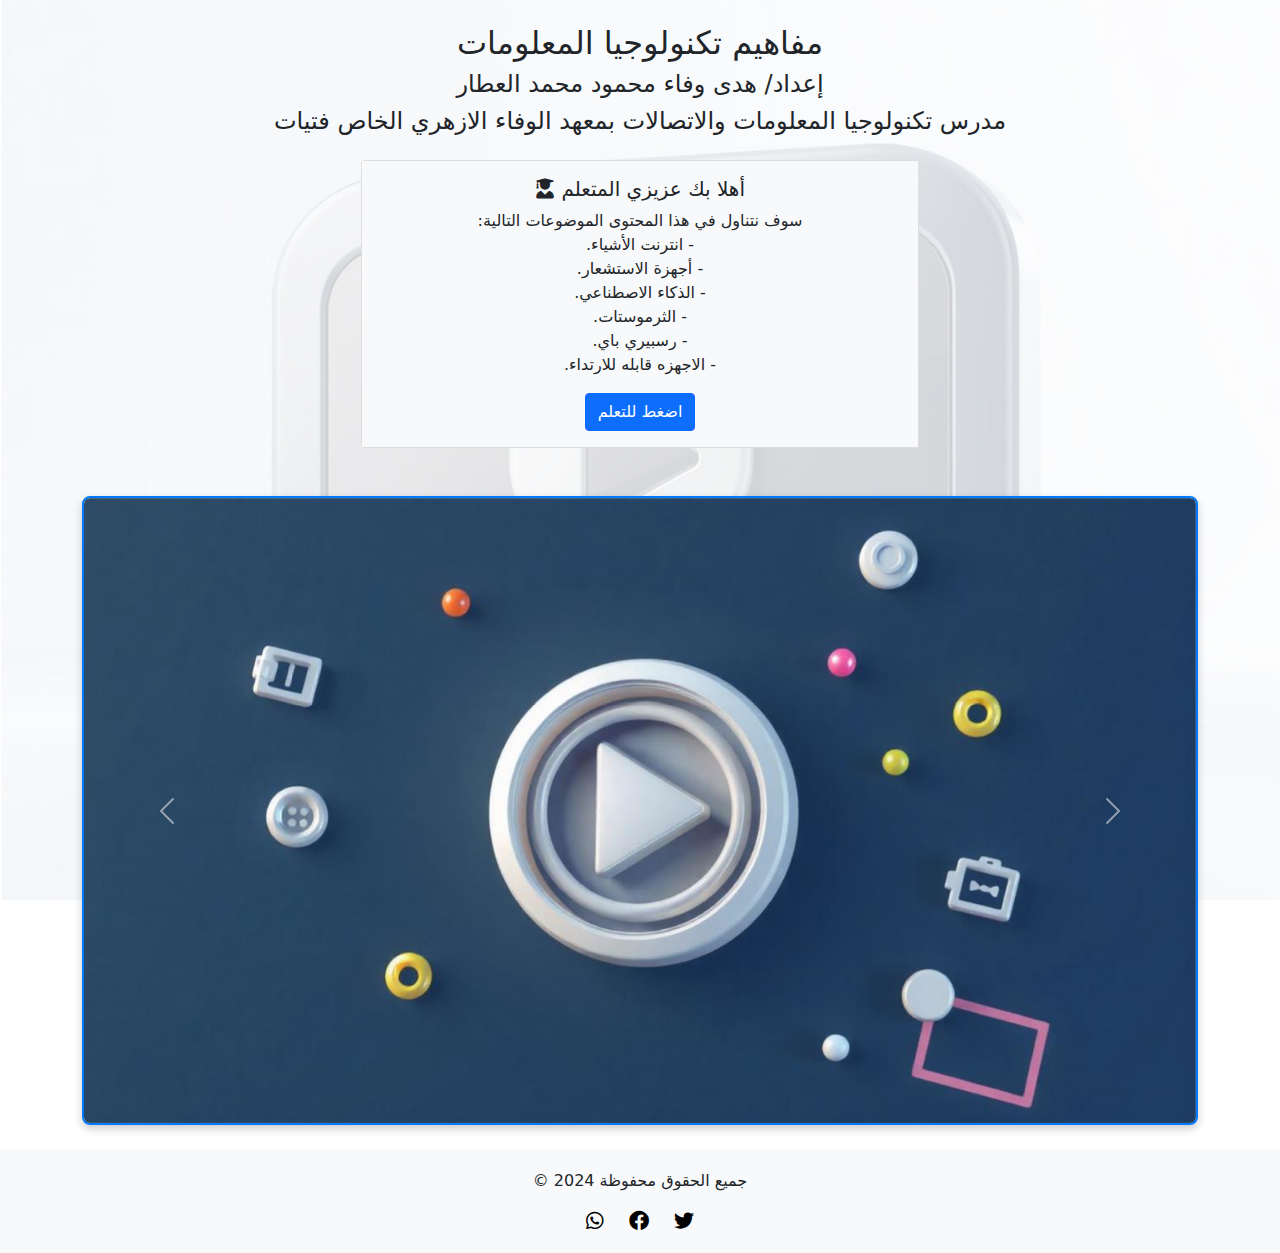
<file: index.html>
<!DOCTYPE html>
<html lang="en">
<head>
  <meta charset="UTF-8">
  <meta name="viewport" content="width=device-width, initial-scale=1.0">
  <title>Responsive Chapterized Video Player with Centered Images</title>
  <link href="./css/bootstrap.min.css" rel="stylesheet">
  <link rel="stylesheet" href="./css/style.css">
  <link rel="stylesheet" href="https://cdnjs.cloudflare.com/ajax/libs/font-awesome/6.0.0-beta3/css/all.min.css">

</head>
<body>

  <body>

    <body>

      <!-- Address Section -->
      <div class="container text-center my-4">
          <h2>مفاهيم تكنولوجيا المعلومات</h2>
          <h4>إعداد/ هدى وفاء محمود محمد العطار</h4>
          <h4>مدرس تكنولوجيا المعلومات والاتصالات بمعهد الوفاء الازهري الخاص فتيات</h4>
      </div>
  
            <!-- Cards Section -->
            <div class="container my-4 d-flex justify-content-center">
              <div class="col-md-6 mb-4">
                  <div class="card text-center">
                      <div class="card-body bg-light">
                          <h5 class="card-title">
                              <i class="fas fa-user-graduate"></i> أهلا بك عزيزي المتعلم
                          </h5>
                          <p class="card-text"> :سوف نتناول في هذا المحتوى الموضوعات التالية
                            <br/>.انترنت الأشياء -
                            <br/>.أجهزة الاستشعار -
                            <br/>.الذكاء الاصطناعي -
                            <br/>.الثرموستات -
<br/>.رسبيري باي -
<br/>.الاجهزه قابله للارتداء -
                        </p>
                          <a href="./learning/user.html" class="btn btn-primary">اضغط للتعلم</a>
                      </div>
                  </div>
              </div>
           </div>

      <!-- Carousel Section -->
      <div class="container my-4 d-flex justify-content-center">
        <div class="w-80">
            <div id="carouselExample" class="carousel slide" data-bs-ride="carousel">
                <div class="carousel-inner">
                    <div class="carousel-item active">
                        <img src="./utility/image1.jpg" class="d-block w-100" alt="Image 1">
                    </div>
                    <div class="carousel-item">
                        <img src="./utility/image2.jpg" class="d-block w-100" alt="Image 2">
                    </div>
                    <div class="carousel-item">
                        <img src="./utility/image3.jpg" class="d-block w-100" alt="Image 3">
                    </div>
                </div>
                <button class="carousel-control-prev" type="button" data-bs-target="#carouselExample" data-bs-slide="prev">
                    <span class="carousel-control-prev-icon" aria-hidden="true"></span>
                    <span class="visually-hidden">Previous</span>
                </button>
                <button class="carousel-control-next" type="button" data-bs-target="#carouselExample" data-bs-slide="next">
                    <span class="carousel-control-next-icon" aria-hidden="true"></span>
                    <span class="visually-hidden">Next</span>
                </button>
            </div>
        </div>
    </div>
  

  
    <!-- Footer Section -->
    <footer class="footer text-center">
      <p>© 2024 جميع الحقوق محفوظة</p>
      <div class="social-icons">
          <a href="https://wa.me/your-number" target="_blank"><i class="fab fa-whatsapp fa-lg"></i></a>
          <a href="https://facebook.com/your-page" target="_blank"><i class="fab fa-facebook fa-lg"></i></a>
          <a href="https://twitter.com/your-handle" target="_blank"><i class="fab fa-twitter fa-lg"></i></a>
      </div>
  </footer>
  
<script src="https://cdn.jsdelivr.net/npm/@popperjs/core@2.10.2/dist/umd/popper.min.js"></script>
<script src="./js/bootstrap.bundle.min.js"></script>
<script src="./js/main.js"></script>
</body>
</html>
</file>
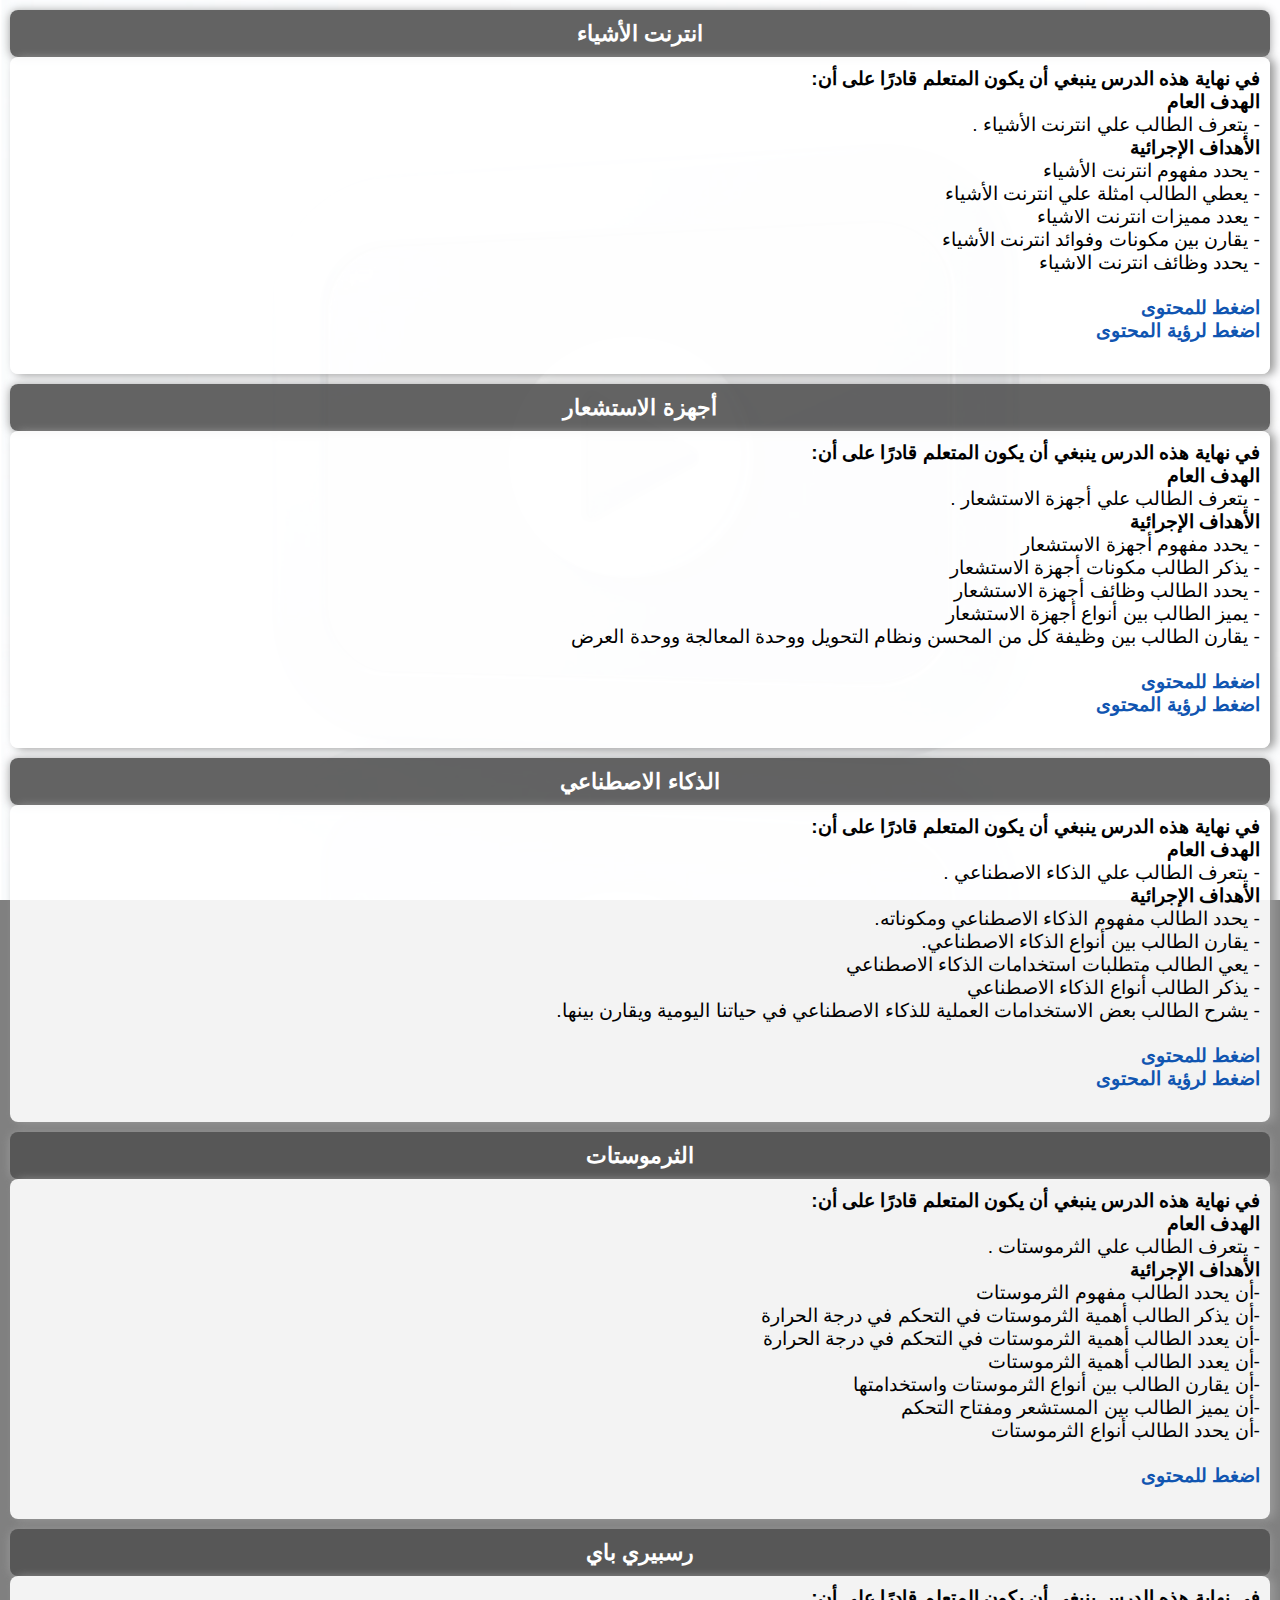
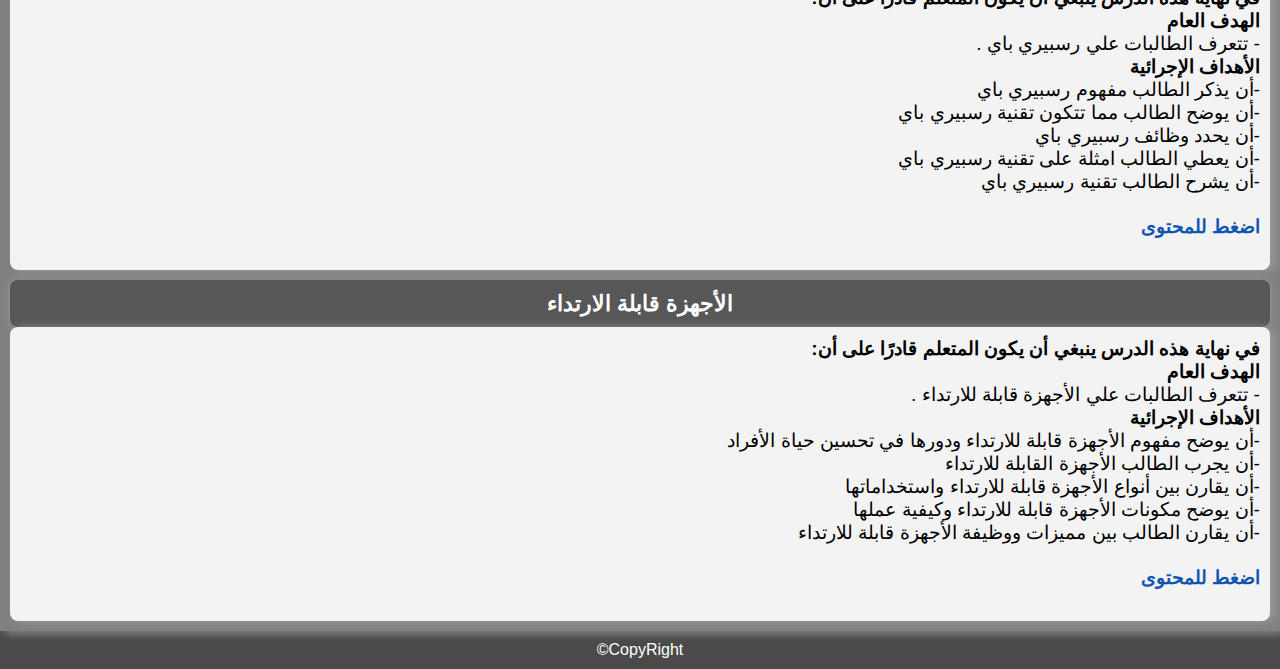
<file: learning/1learn/index.html>
<!DOCTYPE html PUBLIC "-//W3C//DTD XHTML 1.0 Transitional//EN" "http://www.w3.org/TR/xhtml1/DTD/xhtml1-transitional.dtd">
<html xmlns="http://www.w3.org/1999/xhtml">
    <head>
    <meta http-equiv="Content-Type" content="text/html; charset=utf-8" />
    <meta name="viewport" content="width=device-width, initial-scale=1.0">
    
    <title>learning</title>
    
    <link rel="stylesheet" type="text/css" href="../style.css">
    </head>
    <body>
      
<div class="post"> 

            <article>
                <header>
                <h3 id="part1" style="text-align: center;">انترنت الأشياء </h3>
                </header>
                <section>
                  <p><h4>في نهاية هذه الدرس ينبغي أن يكون المتعلم قادرًا على أن:</h4>
                    <a style="font-weight: bold;">الهدف العام</a>
                    <br />- يتعرف الطالب علي انترنت الأشياء .
                    <br /><a style="font-weight: bold;">الأهداف الإجرائية</a>
                    <br />-  يحدد مفهوم انترنت الأشياء
                    <br />-  يعطي الطالب امثلة علي انترنت الأشياء
                     <br />-  يعدد مميزات انترنت الاشياء
                    <br />-  يقارن  بين مكونات وفوائد انترنت الأشياء
                    <br />-  يحدد وظائف انترنت الاشياء                  
                  </p>  
                  <br />
                  <p class="page"><a style="font-weight: bold;" href="./lessons/lesson1.pdf"> اضغط للمحتوى</a></p>
                  <p class="page"><a style="font-weight: bold;" href="./1line video/index.html"> اضغط لرؤية المحتوى</a></p>
                  <br />
                </section> 
            </article>

            <article>
              <header>
              <h3 id="part2" style="text-align: center;">أجهزة الاستشعار </h3>
              </header>
              <section>
                <p><h4>في نهاية هذه الدرس ينبغي أن يكون المتعلم قادرًا على أن:</h4>
                  <a style="font-weight: bold;">الهدف العام</a>
                  <br />- يتعرف الطالب علي أجهزة الاستشعار .
                  <br /><a style="font-weight: bold;">الأهداف الإجرائية</a>
                  <br />- يحدد مفهوم أجهزة الاستشعار
                  <br />- يذكر الطالب مكونات أجهزة الاستشعار
                  <br />- يحدد الطالب وظائف أجهزة الاستشعار
                  <br />- يميز الطالب بين أنواع أجهزة الاستشعار
                  <br />- يقارن الطالب بين  وظيفة كل من المحسن ونظام التحويل ووحدة المعالجة ووحدة العرض               
                </p>  
                <br />
                <p class="page"><a style="font-weight: bold;" href="./lessons/lesson2.pdf"> اضغط للمحتوى</a></p>
                <p class="page"><a style="font-weight: bold;" href="./2line video/index.html"> اضغط لرؤية المحتوى</a></p>
                <br />
              </section> 
          </article>

          <article>
            <header>
            <h3 id="part3" style="text-align: center;">الذكاء الاصطناعي</h3>
            </header>
            <section>
              <p><h4>في نهاية هذه الدرس ينبغي أن يكون المتعلم قادرًا على أن:</h4>
                <a style="font-weight: bold;">الهدف العام</a>
                <br />- يتعرف الطالب علي الذكاء الاصطناعي .
                <br /><a style="font-weight: bold;">الأهداف الإجرائية</a>
                <br />- يحدد الطالب مفهوم الذكاء الاصطناعي ومكوناته.
                <br />- يقارن  الطالب بين  أنواع الذكاء الاصطناعي.
                <br />- يعي الطالب متطلبات  استخدامات الذكاء الاصطناعي
                <br />- يذكر الطالب أنواع الذكاء الاصطناعي
                <br />- يشرح الطالب بعض الاستخدامات العملية للذكاء الاصطناعي في حياتنا اليومية ويقارن بينها.                
              </p>  
              <br />
              <p class="page"><a style="font-weight: bold;" href="./lessons/lesson5.pdf"> اضغط للمحتوى</a></p>
              <p class="page"><a style="font-weight: bold;" href="./3line video/index.html"> اضغط لرؤية المحتوى</a></p>
              <br />
            </section> 
        </article>

        <article>
          <header>
          <h3 id="part3" style="text-align: center;">الثرموستات</h3>
          </header>
          <section>
            <p><h4>في نهاية هذه الدرس ينبغي أن يكون المتعلم قادرًا على أن:</h4>
              <a style="font-weight: bold;">الهدف العام</a>
              <br />- يتعرف الطالب علي الثرموستات .
              <br /><a style="font-weight: bold;">الأهداف الإجرائية</a>
              <br />-أن يحدد الطالب مفهوم الثرموستات 
              <br />-أن يذكر  الطالب أهمية الثرموستات في التحكم في درجة الحرارة
              <br />-أن يعدد الطالب أهمية  الثرموستات في التحكم في درجة الحرارة
              <br />-أن يعدد الطالب أهمية الثرموستات
              <br />-أن يقارن الطالب بين أنواع الثرموستات واستخدامتها
              <br />-أن يميز الطالب بين المستشعر ومفتاح التحكم
              <br />-أن يحدد الطالب أنواع الثرموستات 
            </p>  
            <br />
            <p class="page"><a style="font-weight: bold;" href="./lessons/lesson3.pdf"> اضغط للمحتوى</a></p>
            <br />
          </section> 
      </article>

      <article>
        <header>
        <h3 id="part3" style="text-align: center;">رسبيري باي</h3>
        </header>
        <section>
          <p><h4>في نهاية هذه الدرس ينبغي أن يكون المتعلم قادرًا على أن:</h4>
            <a style="font-weight: bold;">الهدف العام</a>
            <br />- تتعرف الطالبات علي رسبيري باي .
            <br /><a style="font-weight: bold;">الأهداف الإجرائية</a>
            <br />-أن يذكر الطالب مفهوم رسبيري باي
            <br />-أن يوضح الطالب مما تتكون تقنية رسبيري باي
            <br />-أن يحدد وظائف  رسبيري باي
            <br />-أن يعطي  الطالب  امثلة على تقنية رسبيري باي
            <br />-أن يشرح الطالب تقنية رسبيري باي            
          </p>  
          <br />
          <p class="page"><a style="font-weight: bold;" href="./lessons/lesson4.pdf"> اضغط للمحتوى</a></p>
          <br />
        </section> 
    </article>

    <article>
      <header>
      <h3 id="part3" style="text-align: center;">الأجهزة قابلة الارتداء</h3>
      </header>
      <section>
        <p><h4>في نهاية هذه الدرس ينبغي أن يكون المتعلم قادرًا على أن:</h4>
          <a style="font-weight: bold;">الهدف العام</a>
          <br />- تتعرف الطالبات علي الأجهزة قابلة للارتداء .
          <br /><a style="font-weight: bold;">الأهداف الإجرائية</a>
          <br />-أن يوضح مفهوم الأجهزة قابلة للارتداء ودورها في تحسين حياة الأفراد
          <br />-أن يجرب الطالب الأجهزة القابلة للارتداء
          <br />-أن يقارن بين أنواع الأجهزة قابلة للارتداء واستخداماتها
          <br />-أن يوضح مكونات الأجهزة قابلة للارتداء وكيفية عملها
          <br />-أن يقارن الطالب بين مميزات ووظيفة الأجهزة قابلة للارتداء
        </p>  
        <br />
        <p class="page"><a style="font-weight: bold;" href="./lessons/lesson6.pdf"> اضغط للمحتوى</a></p>
        <br />
      </section> 
  </article>

</div>
        <div class="clearfix"></div>
        <footer>CopyRight&copy;  </footer>        
    </body>
</html>
</file>
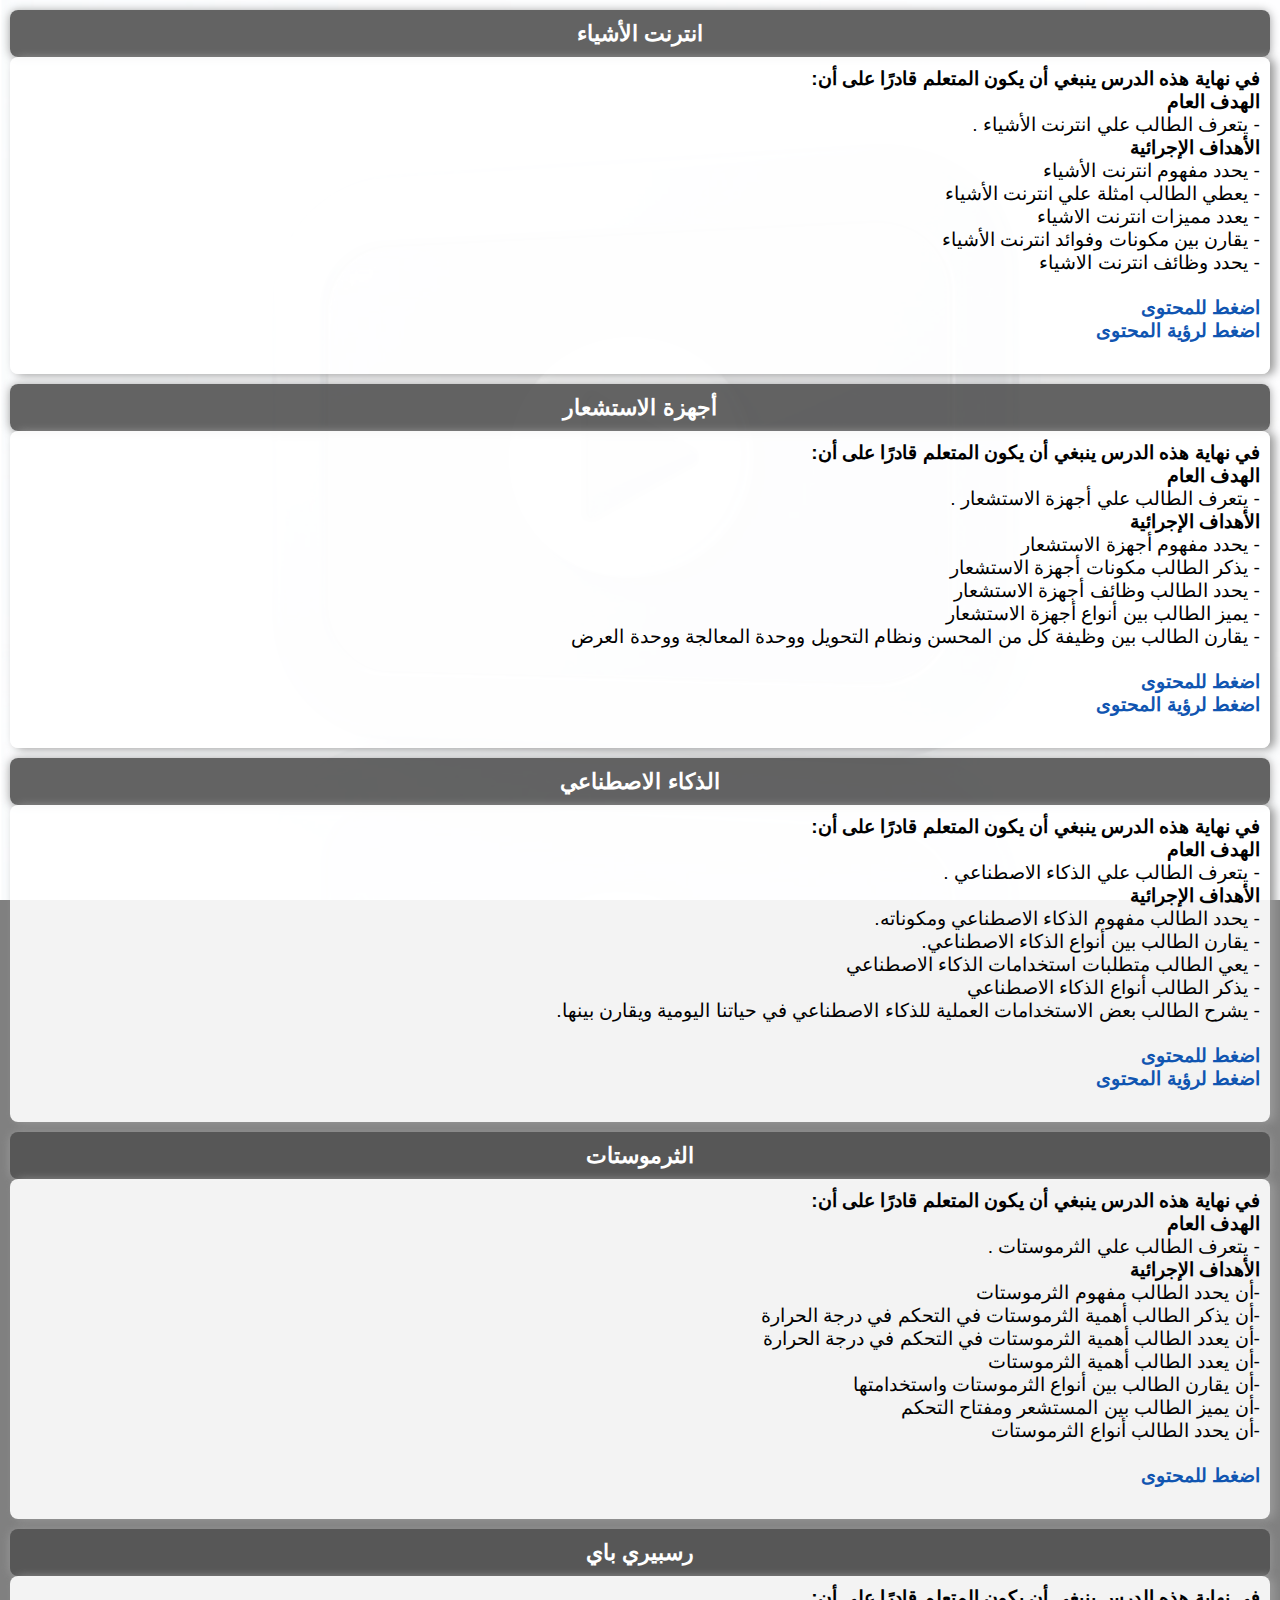
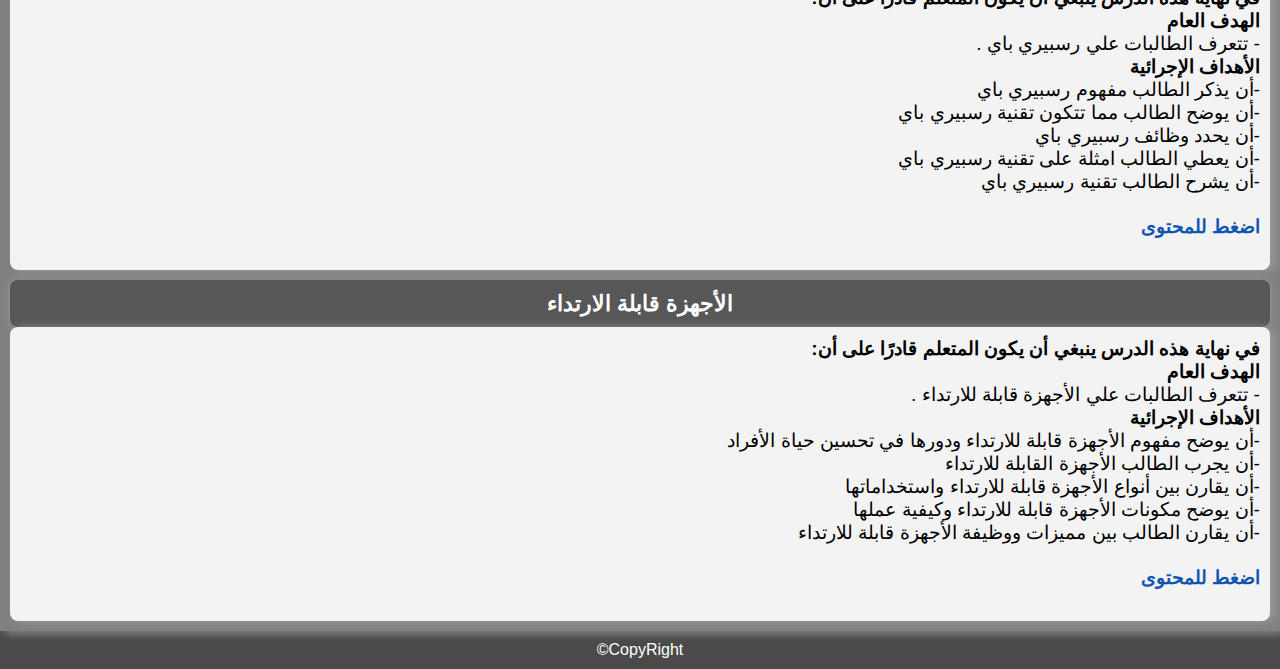
<file: learning/2learn/index.html>
<!DOCTYPE html PUBLIC "-//W3C//DTD XHTML 1.0 Transitional//EN" "http://www.w3.org/TR/xhtml1/DTD/xhtml1-transitional.dtd">
<html xmlns="http://www.w3.org/1999/xhtml">
    <head>
    <meta http-equiv="Content-Type" content="text/html; charset=utf-8" />
    <meta name="viewport" content="width=device-width, initial-scale=1.0">
    
    <title>learning</title>
    
    <link rel="stylesheet" type="text/css" href="../style.css">
    </head>
    <body>
      
<div class="post"> 

            <article>
                <header>
                <h3 id="part1" style="text-align: center;">انترنت الأشياء </h3>
                </header>
                <section>
                  <p><h4>في نهاية هذه الدرس ينبغي أن يكون المتعلم قادرًا على أن:</h4>
                    <a style="font-weight: bold;">الهدف العام</a>
                    <br />- يتعرف الطالب علي انترنت الأشياء .
                    <br /><a style="font-weight: bold;">الأهداف الإجرائية</a>
                    <br />-  يحدد مفهوم انترنت الأشياء
                    <br />-  يعطي الطالب امثلة علي انترنت الأشياء
                     <br />-  يعدد مميزات انترنت الاشياء
                    <br />-  يقارن  بين مكونات وفوائد انترنت الأشياء
                    <br />-  يحدد وظائف انترنت الاشياء                  
                  </p>  
                  <br />
                  <p class="page"><a style="font-weight: bold;" href="./lessons/lesson1.pdf"> اضغط للمحتوى</a></p>
                  <p class="page"><a style="font-weight: bold;" href="./1interactive video/index.html"> اضغط لرؤية المحتوى</a></p>
                  <br />
                </section> 
            </article>

            <article>
              <header>
              <h3 id="part2" style="text-align: center;">أجهزة الاستشعار </h3>
              </header>
              <section>
                <p><h4>في نهاية هذه الدرس ينبغي أن يكون المتعلم قادرًا على أن:</h4>
                  <a style="font-weight: bold;">الهدف العام</a>
                  <br />- يتعرف الطالب علي أجهزة الاستشعار .
                  <br /><a style="font-weight: bold;">الأهداف الإجرائية</a>
                  <br />- يحدد مفهوم أجهزة الاستشعار
                  <br />- يذكر الطالب مكونات أجهزة الاستشعار
                  <br />- يحدد الطالب وظائف أجهزة الاستشعار
                  <br />- يميز الطالب بين أنواع أجهزة الاستشعار
                  <br />- يقارن الطالب بين  وظيفة كل من المحسن ونظام التحويل ووحدة المعالجة ووحدة العرض               
                </p>  
                <br />
                <p class="page"><a style="font-weight: bold;" href="./lessons/lesson2.pdf"> اضغط للمحتوى</a></p>
                <p class="page"><a style="font-weight: bold;" href="./2interactive video/index.html"> اضغط لرؤية المحتوى</a></p>
                <br />
              </section> 
          </article>

          <article>
            <header>
            <h3 id="part3" style="text-align: center;">الذكاء الاصطناعي</h3>
            </header>
            <section>
              <p><h4>في نهاية هذه الدرس ينبغي أن يكون المتعلم قادرًا على أن:</h4>
                <a style="font-weight: bold;">الهدف العام</a>
                <br />- يتعرف الطالب علي الذكاء الاصطناعي .
                <br /><a style="font-weight: bold;">الأهداف الإجرائية</a>
                <br />- يحدد الطالب مفهوم الذكاء الاصطناعي ومكوناته.
                <br />- يقارن  الطالب بين  أنواع الذكاء الاصطناعي.
                <br />- يعي الطالب متطلبات  استخدامات الذكاء الاصطناعي
                <br />- يذكر الطالب أنواع الذكاء الاصطناعي
                <br />- يشرح الطالب بعض الاستخدامات العملية للذكاء الاصطناعي في حياتنا اليومية ويقارن بينها.                
              </p>  
              <br />
              <p class="page"><a style="font-weight: bold;" href="./lessons/lesson5.pdf"> اضغط للمحتوى</a></p>
              <p class="page"><a style="font-weight: bold;" href="./3interactive video/index.html"> اضغط لرؤية المحتوى</a></p>
              <br />
            </section> 
        </article>

        <article>
          <header>
          <h3 id="part3" style="text-align: center;">الثرموستات</h3>
          </header>
          <section>
            <p><h4>في نهاية هذه الدرس ينبغي أن يكون المتعلم قادرًا على أن:</h4>
              <a style="font-weight: bold;">الهدف العام</a>
              <br />- يتعرف الطالب علي الثرموستات .
              <br /><a style="font-weight: bold;">الأهداف الإجرائية</a>
              <br />-أن يحدد الطالب مفهوم الثرموستات 
              <br />-أن يذكر  الطالب أهمية الثرموستات في التحكم في درجة الحرارة
              <br />-أن يعدد الطالب أهمية  الثرموستات في التحكم في درجة الحرارة
              <br />-أن يعدد الطالب أهمية الثرموستات
              <br />-أن يقارن الطالب بين أنواع الثرموستات واستخدامتها
              <br />-أن يميز الطالب بين المستشعر ومفتاح التحكم
              <br />-أن يحدد الطالب أنواع الثرموستات 
            </p>  
            <br />
            <p class="page"><a style="font-weight: bold;" href="./lessons/lesson3.pdf"> اضغط للمحتوى</a></p>
            <br />
          </section> 
      </article>

      <article>
        <header>
        <h3 id="part3" style="text-align: center;">رسبيري باي</h3>
        </header>
        <section>
          <p><h4>في نهاية هذه الدرس ينبغي أن يكون المتعلم قادرًا على أن:</h4>
            <a style="font-weight: bold;">الهدف العام</a>
            <br />- تتعرف الطالبات علي رسبيري باي .
            <br /><a style="font-weight: bold;">الأهداف الإجرائية</a>
            <br />-أن يذكر الطالب مفهوم رسبيري باي
            <br />-أن يوضح الطالب مما تتكون تقنية رسبيري باي
            <br />-أن يحدد وظائف  رسبيري باي
            <br />-أن يعطي  الطالب  امثلة على تقنية رسبيري باي
            <br />-أن يشرح الطالب تقنية رسبيري باي            
          </p>  
          <br />
          <p class="page"><a style="font-weight: bold;" href="./lessons/lesson4.pdf"> اضغط للمحتوى</a></p>
          <br />
        </section> 
    </article>

    <article>
      <header>
      <h3 id="part3" style="text-align: center;">الأجهزة قابلة الارتداء</h3>
      </header>
      <section>
        <p><h4>في نهاية هذه الدرس ينبغي أن يكون المتعلم قادرًا على أن:</h4>
          <a style="font-weight: bold;">الهدف العام</a>
          <br />- تتعرف الطالبات علي الأجهزة قابلة للارتداء .
          <br /><a style="font-weight: bold;">الأهداف الإجرائية</a>
          <br />-أن يوضح مفهوم الأجهزة قابلة للارتداء ودورها في تحسين حياة الأفراد
          <br />-أن يجرب الطالب الأجهزة القابلة للارتداء
          <br />-أن يقارن بين أنواع الأجهزة قابلة للارتداء واستخداماتها
          <br />-أن يوضح مكونات الأجهزة قابلة للارتداء وكيفية عملها
          <br />-أن يقارن الطالب بين مميزات ووظيفة الأجهزة قابلة للارتداء
        </p>  
        <br />
        <p class="page"><a style="font-weight: bold;" href="./lessons/lesson6.pdf"> اضغط للمحتوى</a></p>
        <br />
      </section> 
  </article>

</div>
        <div class="clearfix"></div>
        <footer>CopyRight&copy;  </footer>        
    </body>
</html>
</file>
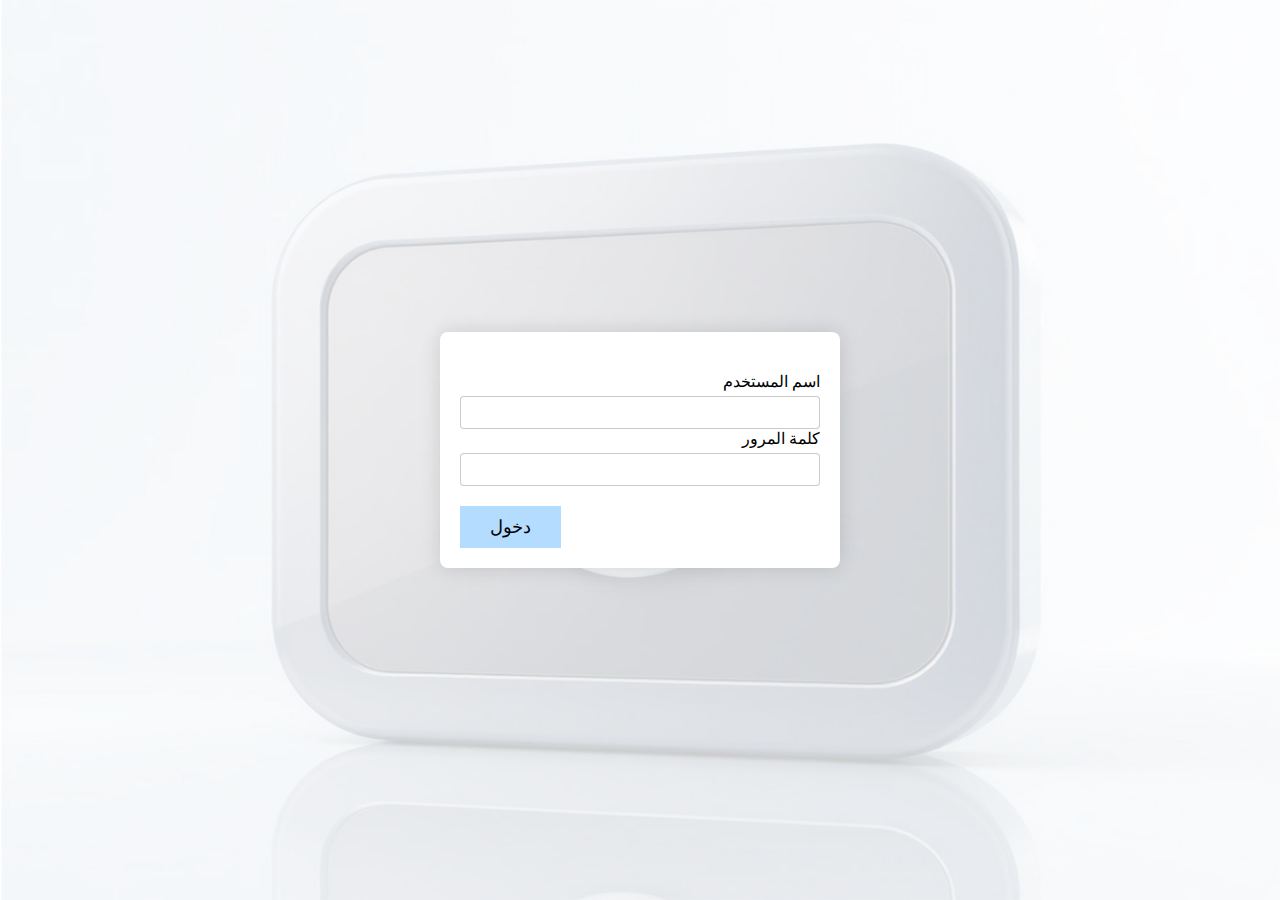
<file: learning/user.html>
<!DOCTYPE html>
<html lang="en">
<head>
  <meta charset="UTF-8">
  <meta name="viewport" content="width=device-width, initial-scale=1.0">
  <title>learning</title>
  <link rel="stylesheet" href="./css.css">



</head>
  <body>
    <section>
      <div class="container">
            <div class="form-group">
              <label for="UserName">اسم المستخدم</label>
              <input type="text" id="UserName" name="User-name" autocomplete="off" class="username">
             <label for="Userpass">كلمة المرور</label>
             <input type="text" id="Userpass" name="User-pass" autocomplete="off" class="userpass">
            </div>
            <input type="submit" class="add" value="دخول" />     
      </div>
    </section>
  <script src="main.js"></script>
  </body>
  </html>
</file>
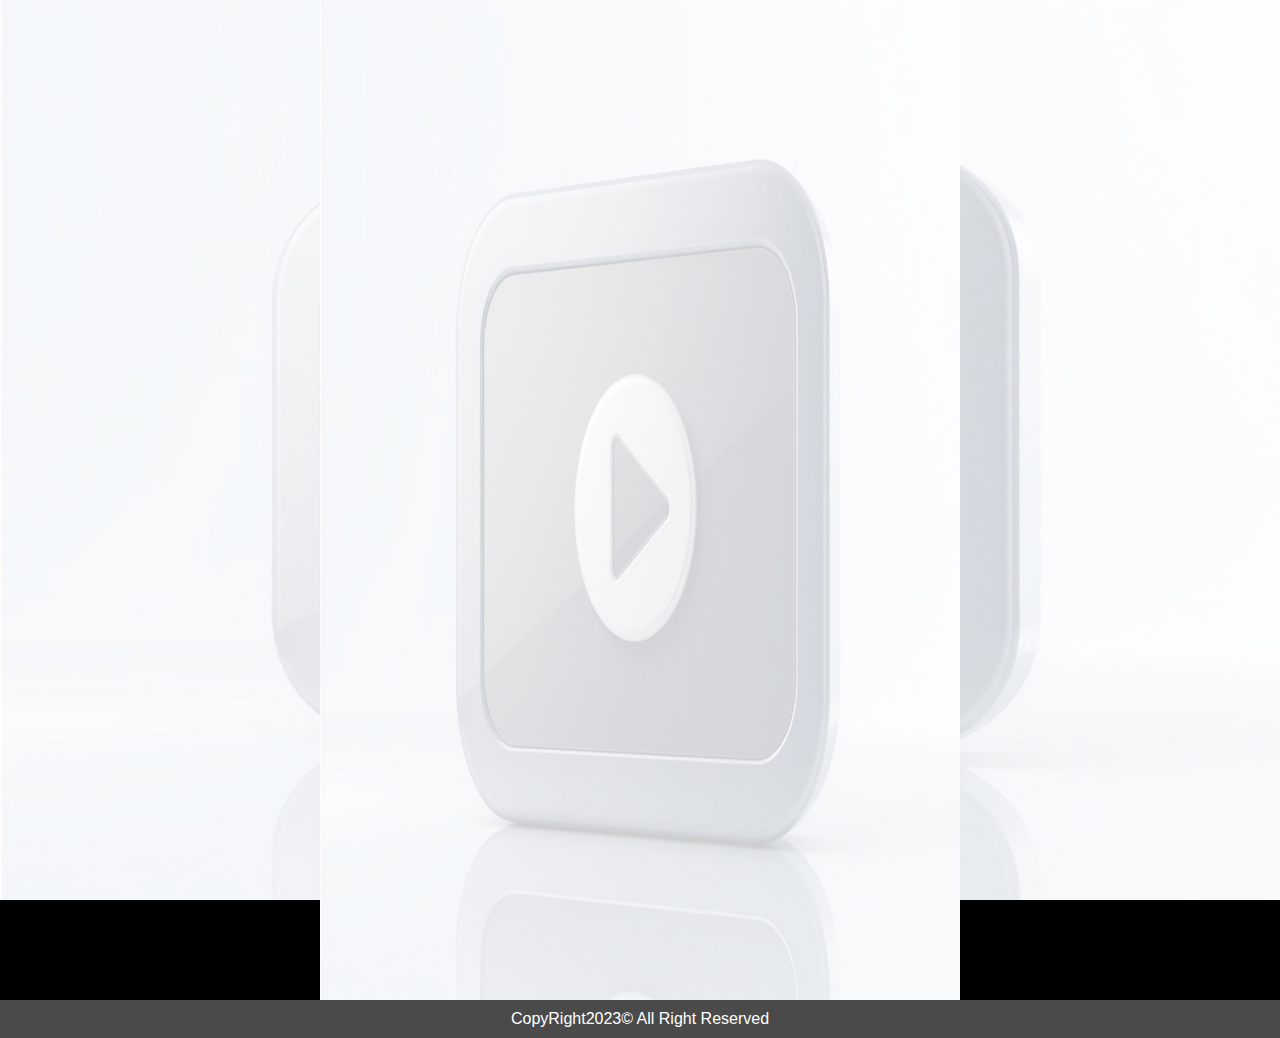
<file: learning/1learn/posttest.html>
<!DOCTYPE html PUBLIC "-//W3C//DTD XHTML 1.0 Transitional//EN" "http://www.w3.org/TR/xhtml1/DTD/xhtml1-transitional.dtd">
<html xmlns="http://www.w3.org/1999/xhtml">
    <head>
    <meta http-equiv="Content-Type" content="text/html; charset=utf-8" />
    <meta name="viewport" content="width=device-width, initial-scale=1.0">
    
    <title>AR Cube</title>
    
    <link rel="stylesheet" type="text/css" href="../test.css">
    </head>
    <body>
<div class="post" style="text-align: center;"> 
    <iframe src="#" width="640" height="1000" frameborder="0" marginheight="0" marginwidth="0">Loading…</iframe>

</div>
        <div class="clearfix"></div>
        <footer>CopyRight2023&copy; All Right Reserved </footer>        
    </body>
</html>
</file>
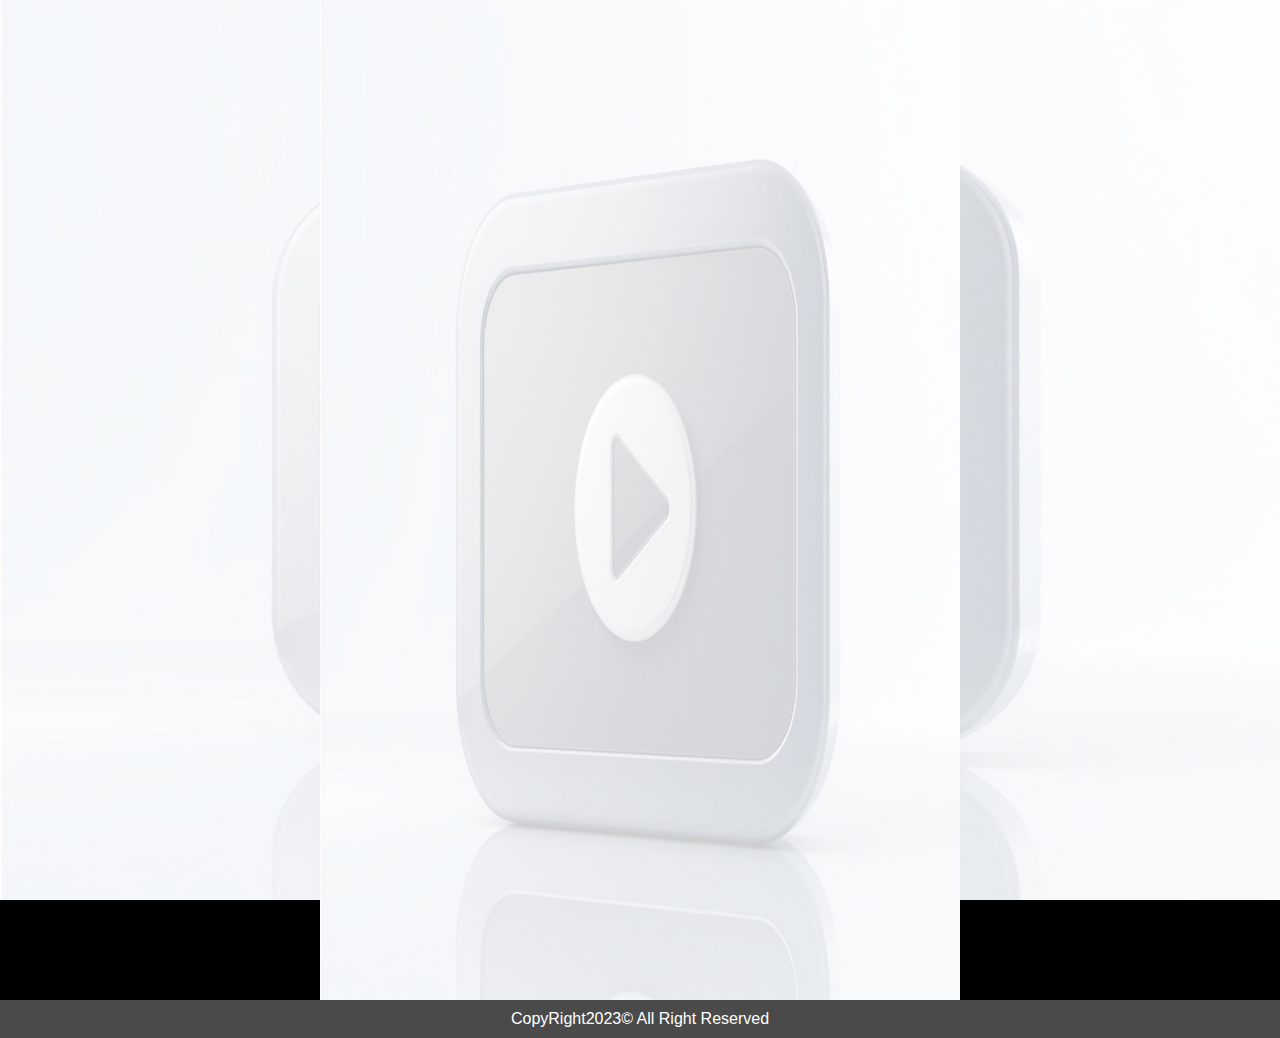
<file: learning/1learn/pretest.html>
<!DOCTYPE html PUBLIC "-//W3C//DTD XHTML 1.0 Transitional//EN" "http://www.w3.org/TR/xhtml1/DTD/xhtml1-transitional.dtd">
<html xmlns="http://www.w3.org/1999/xhtml">
    <head>
    <meta http-equiv="Content-Type" content="text/html; charset=utf-8" />
    <meta name="viewport" content="width=device-width, initial-scale=1.0">
    
    <title>AR Cube</title>
    
    <link rel="stylesheet" type="text/css" href="../test.css">
    </head>
    <body>
<div class="post" style="text-align: center;"> 
  <iframe src="#" width="640" height="1000" frameborder="0" marginheight="0" marginwidth="0">Loading…</iframe>
</div>
        <div class="clearfix"></div>
        <footer>CopyRight2023&copy; All Right Reserved </footer>        
    </body>
</html>
</file>
<file: css/style.css>
.footer {
  background-color: #f8f9fa;
  padding: 20px 0;
}
.social-icons a {
  margin: 0 10px;
  color: #000;
}

.carousel {
  border: 2px solid #007bff; /* Border color */
  border-radius: 8px; /* Rounded corners */
  box-shadow: 0 4px 8px rgba(0, 0, 0, 0.2); /* Shadow effect */
  overflow: hidden; /* Prevents overflow of content */
}

body{
  background-image:url(../utility/bg.jpg);
	background-repeat:no-repeat;
	background-attachment:fixed;
	background-size:100% 100%;
}
</file>
<file: learning/style.css>
@charset "utf-8";
*
{
	margin:0;
	padding:0;
	-webkit-box-sizing:border-box;
	-moz-box-sizing: border-box;
	box-sizing:border-box;
}

body
{
	background-color:#000;
	background-image:url(./bg.jpg);
	background-repeat:no-repeat;
	background-attachment:fixed;
	background-size:100% 100%;
	font-family:Arial, Helvetica, sans-serif;
	direction: rtl;	
	text-align: justify;
}

/*-------------------------------content----------------------------------------*/
.page a
{
text-decoration:none;
color:rgb(16, 85, 177);
}

.page 
{
text-align:right;	
}

.post
{
	width:100%;
	float:left;	
	background-color:rgba(255, 255, 255, 0.5);
	box-shadow: 5px 1px 10px #999999;
}
.post article
{
	text-align: justify;	
	margin:10px;
}

h3
{
		color:#FFF;

}
.post article header
{
	background:rgb(82, 82, 82,.9);
	padding:10px;
	border-radius: 8px;
	box-shadow: 0px 1px 10px #999999;
	font-size: larger;
}

.post article section
{
	background:rgba(255,255,255,0.9);
	padding:10px;	
	border-radius: 8px;
	box-shadow: 5px 1px 10px #999999;
	font-size: larger;

}

.post article section form 
{
	width:100%;
	box-shadow: 0px 1px 10px #999999;
	border-radius: 5px;
	background-color: #f2f2f2;
	padding: 20px;
	text-align:right;
}

.post article section form input
{
	width: 100%;
	padding: 12px;
	border: 1px solid #ccc;
	border-radius: 4px;
	box-sizing: border-box;
	margin-top: 6px;
	margin-bottom: 16px;
	resize: vertical;
}
.post article section form textarea
{
	width: 100%;
	padding: 12px;
	border: 1px solid #ccc;
	border-radius: 4px;
	box-sizing: border-box;
	margin-top: 6px;
	margin-bottom: 16px;
	resize: vertical;
}
.post article section form button
{
	background-color:rgb(82, 82, 82,.9);
	color: white;
	padding: 12px 20px;
	border: none;
	border-radius: 4px;
	cursor: pointer;
}
.post article section form button:hover 
{
	background-color: rgb(82, 82, 82,.7);
}
/*-------------------------------footer----------------------------------------*/

.clearfix
{
	clear:both;
	
}
footer
{
	background:rgb(82, 82, 82,.9);
	color:#FFF;
	text-align:center;
	padding:10px;	
}
</file>
<file: learning/css.css>
*{
  padding: 0;
  margin: 0;
  box-sizing: border-box;
}
body{
  font-family:'Segoe UI', Tahoma, Geneva, Verdana, sans-serif;
	direction: rtl;	
	text-align:right;
}
section{
  min-height: 100vh;
  width: 100%;
  display: flex;
  align-items:center;
  justify-content: center;
  background-color:#eeeeee;
  background-image:url(../utility/bg.jpg);
	background-repeat:no-repeat;
	background-attachment:fixed;
	background-size:100% 100%;
}
.container{
  max-width: 400px;
  width: 90%;
  padding: 20px;
  box-shadow: 0px 0px 20px #00000020;
  border-radius: 8px;
  background-color: white;
}
.step{
  display: none;
}
.step.active{
  display: block;
}
.form-group{
  width: 100%;
  margin-top:20px;
}
.form-group input{
  width: 100%;
  border: 1.5px solid rgba(128, 128, 128, 0.418);
  padding: 5px;
  font-size: 18px;
  margin-top: 5px ;
  border-radius: 4px;
}

.add{
  float: left;
  margin-top: 20px;
  padding: 10px 30px;
  border: none;
  outline: none;
  background-color:rgb(180, 220, 255);
  font-family:'Segoe UI', Tahoma, Geneva, Verdana, sans-serif; 
  font-size: 18px;
  cursor: pointer;
}
</file>
<file: learning/test.css>
@charset "utf-8";
*
{
	margin:0;
	padding:0;
	-webkit-box-sizing:border-box;
	-moz-box-sizing: border-box;
	box-sizing:border-box;
	
	
}

body
{
	background-color:#000;
	background-image:url(bg.jpg);
	background-repeat:no-repeat;
	background-attachment:fixed;
	background-size:100% 100%;
	font-family:Arial, Helvetica, sans-serif;
	text-align: justify;
}


/*-------------------------------adress----------------------------------------*/
.main
{
	background-color:rgba(255, 255, 255, .7);
	color:rgb(54, 54, 54);
	font-size: 16px;
	box-shadow: 0px 1px 10px #999999;
	width:100%;
	margin:auto;
}
/*-------------------------------footer----------------------------------------*/

.clearfix
{
	clear:both;
	
}
footer
{
	background:rgb(82, 82, 82,.9);
	color:#FFF;
	text-align:center;
	padding:10px;	
}
</file>
